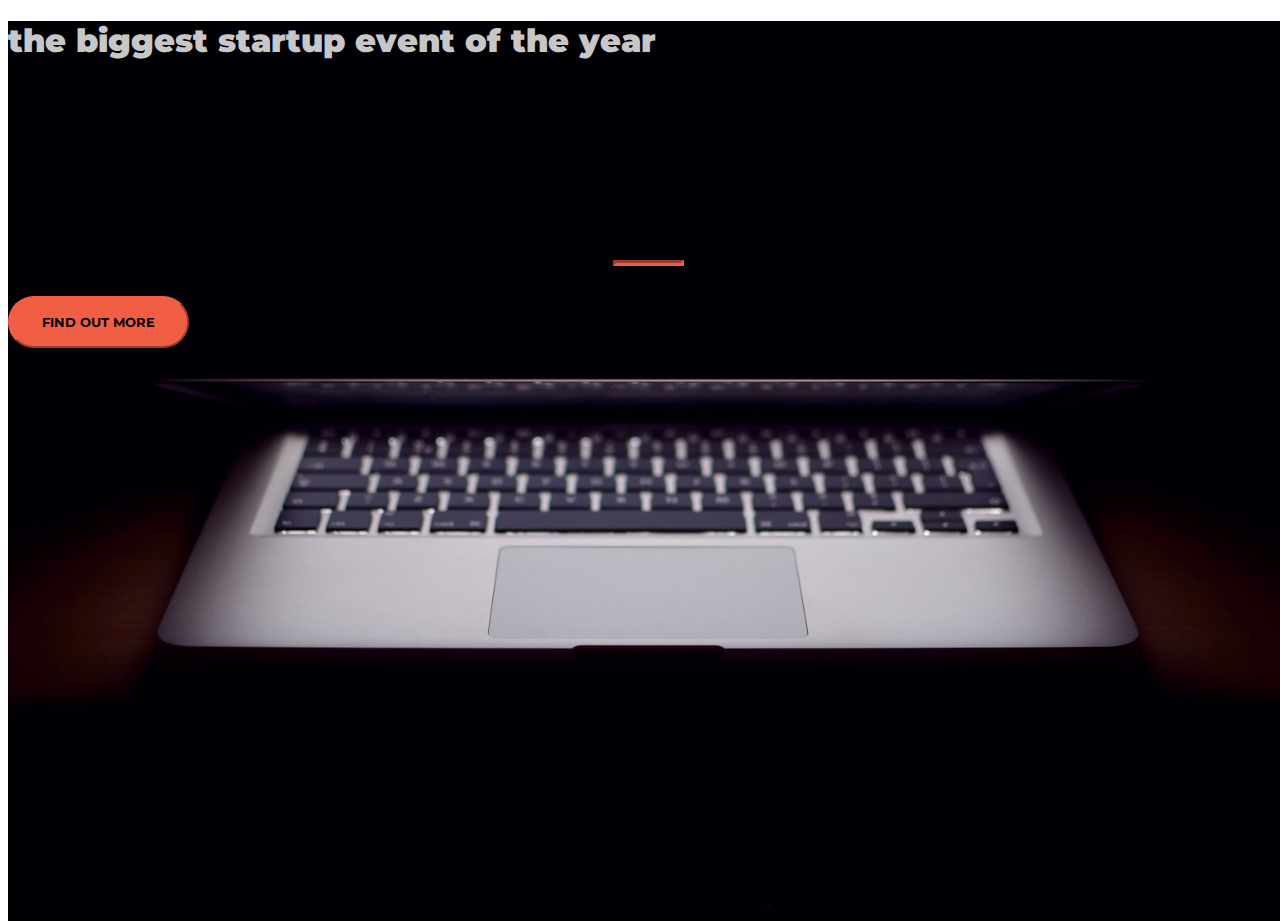
<file: index.html>
<!DOCTYPE html>
<html>
  <head>
    <title>Startup</title>

    <!-- Google Fonts -->
    <link href="https://fonts.googleapis.com/css?family=Montserrat" rel="stylesheet">

    <!-- Bootstrap CSS from a CDN. This way you don't have to include the bootstrap file yourself -->
    <link rel="stylesheet" href="https://maxcdn.bootstrapcdn.com/bootstrap/4.0.0-alpha.6/css/bootstrap.min.css" integrity="sha384-rwoIResjU2yc3z8GV/NPeZWAv56rSmLldC3R/AZzGRnGxQQKnKkoFVhFQhNUwEyJ" crossorigin="anonymous">

    <!-- My own stylesheet -->
    <link href="startup.css" rel="stylesheet">
  </head>
  <body>
    <header class="startup text-center text-white d-flex">
      <div class="container my-auto">
        <div class="row">
          <div class="col-lg-12 my-auto">
            <h1 class="text-uppercase faded">
              <strong>the biggest startup event of the year</strong>
            </h1>
            <hr>
          </div>
          <div class="col-lg-12 my-auto">
              <!-- Begin MailChimp Signup Form -->
	
	
</style>
<div id="mc_embed_signup">
<form action="https://coolwebsite.us17.list-manage.com/subscribe/post?u=57c747e7ffb28bc99d079ecd4&amp;id=5118d2a29f" method="post" id="mc-embedded-subscribe-form" name="mc-embedded-subscribe-form" class="validate" target="_blank" novalidate>
    <div id="mc_embed_signup_scroll">
	
	
    <!-- real people should not fill this in and expect good things - do not remove this or risk form bot signups-->
    <div style="position: absolute; left: -5000px;" aria-hidden="true"><input type="text" name="b_57c747e7ffb28bc99d079ecd4_5118d2a29f" tabindex="-1" value=""></div>
    <div class="clear"><input class="btn btn-primary btn-xl"type="submit" value="Find out more" name="subscribe" id="mc-embedded-subscribe" class="button"></div>
    </div>
</form>
</div>

<!--End mc_embed_signup-->
          </div>
        </div>
      </div>
    </header>

  </body>

</html>
</file>
<file: startup.css>
body,
html {
    width: 100%;
    height: 100%;
}

body {
    font-family: 'Montserrat', sans-serif;
}
hr {
    max-width: 65px;
    border-width: 3px;
    border-color: #F05F44;
}

.faded {
    color: rgba(255, 255, 255, 0.8)
}

header.startup {
    background-position: center;
    background-image: url("header.jpg");
    background-size: cover;
    height: 100%;
}

header.startup hr {
    margin-top: 200px;
    margin-bottom: 30px;
}

header.startup h1 {
    font-size: 2rem;
}

.btn {
    font-weight: 700;
    text-transform: uppercase;
    border-radius: 300px;
     font-family: 'Montserrat', sans-serif;
}

.btn-xl {
    padding: 1rem 2rem;
}

.btn-primary {
    background-color: #F05F44;
    border-color: #F05F44;
}
.btn-primary:hover {
    background-color: #ee4b08;
    border-color: #ee4b08;
    border-width: 5px;
    cursor: pointer;
}
</file>
